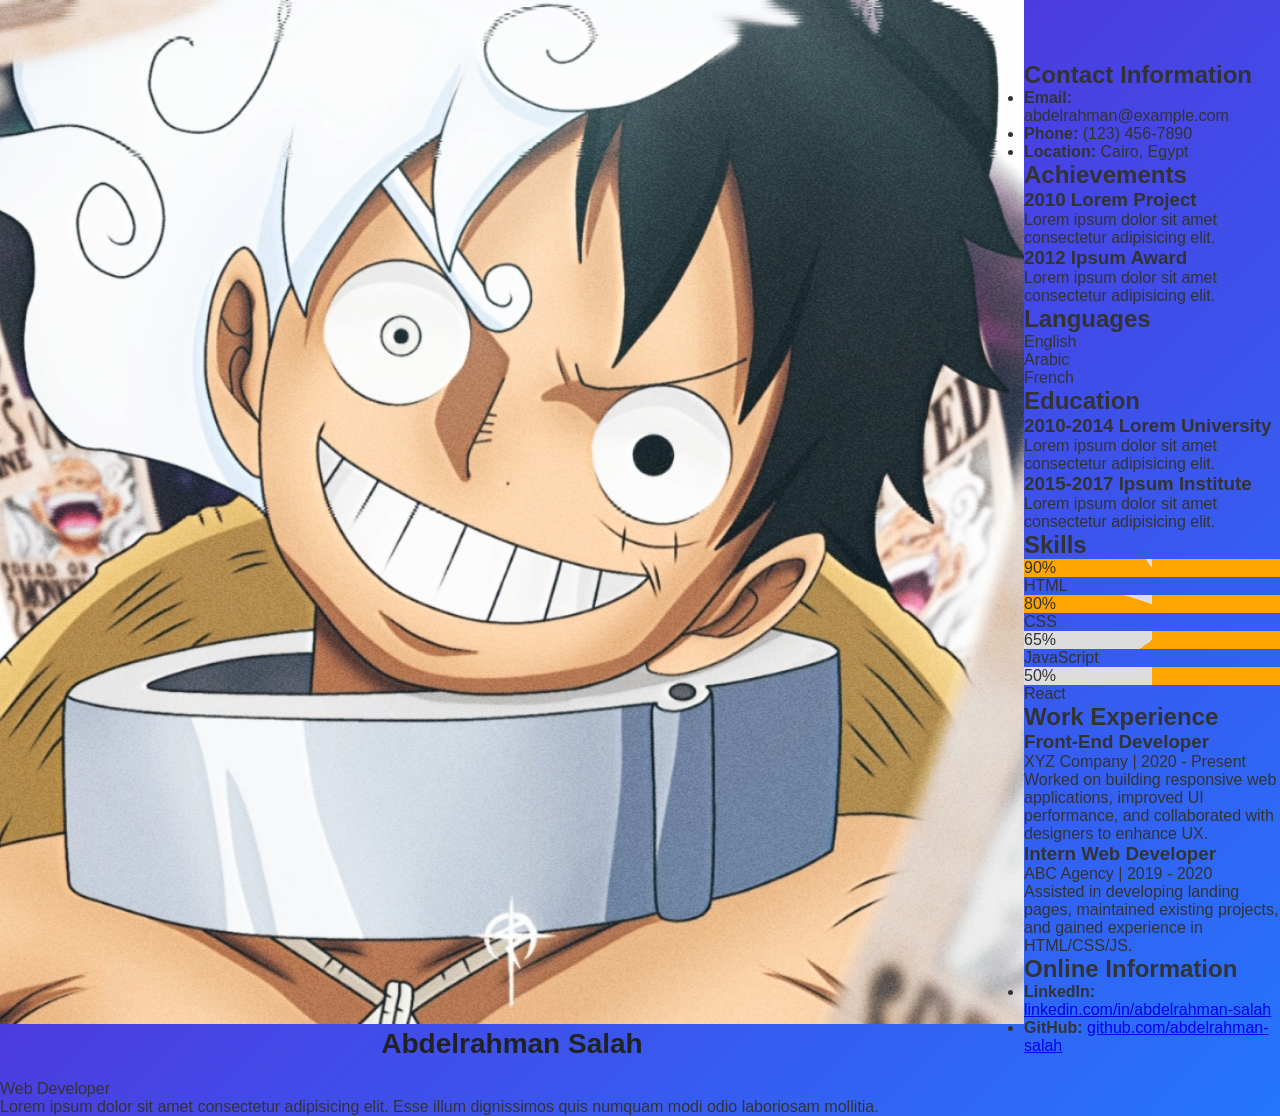
<file: index.html>
<!DOCTYPE html>
<html lang="en">
	<head>
		<meta charset="UTF-8" />
		<meta name="viewport" content="width=device-width, initial-scale=1.0" />
		<title>CV</title>
		<link rel="stylesheet" href="CSS/style.css" />
	</head>
	<body>
		<header>
			<div class="profile_photo">
				<img src="images/luffy.jpg" alt="Profile Photo" />
			</div>
			<div class="personal_info">
				<h1>Abdelrahman Salah</h1>
				<p>Web Developer</p>
				<p>
					Lorem ipsum dolor sit amet consectetur adipisicing elit. Esse illum
					dignissimos quis numquam modi odio laboriosam mollitia.
				</p>
			</div>
		</header>

		<div class="container">
			<main>
				<section class="contact_info">
					<h2>Contact Information</h2>
					<ul>
						<li><strong>Email:</strong> abdelrahman@example.com</li>
						<li><strong>Phone:</strong> (123) 456-7890</li>
						<li><strong>Location:</strong> Cairo, Egypt</li>
					</ul>
				</section>

				<section class="achievements">
					<h2>Achievements</h2>
					<div class="achievements_content">
						<h3><span>2010</span> Lorem Project</h3>
						<p>Lorem ipsum dolor sit amet consectetur adipisicing elit.</p>
					</div>
					<div class="achievements_content">
						<h3><span>2012</span> Ipsum Award</h3>
						<p>Lorem ipsum dolor sit amet consectetur adipisicing elit.</p>
					</div>
				</section>
			</main>

			<section class="educational_info">
				<div class="language">
					<h2>Languages</h2>
					<div class="progress">
						<p>English</p>
						<div class="progress_bar">
							<div class="progress_fill orange width-50"></div>
						</div>
					</div>
					<div class="progress">
						<p>Arabic</p>
						<div class="progress_bar">
							<div class="progress_fill aqua width-20"></div>
						</div>
					</div>
					<div class="progress">
						<p>French</p>
						<div class="progress_bar">
							<div class="progress_fill red width-90"></div>
						</div>
					</div>
				</div>

				<div class="education">
					<h2>Education</h2>
					<div class="education_content">
						<h3><span>2010-2014</span> Lorem University</h3>
						<p>Lorem ipsum dolor sit amet consectetur adipisicing elit.</p>
					</div>
					<div class="education_content">
						<h3><span>2015-2017</span> Ipsum Institute</h3>
						<p>Lorem ipsum dolor sit amet consectetur adipisicing elit.</p>
					</div>
				</div>
			</section>
			<section class="skills_WorkExperience">
				<div class="skills">
					<h2>Skills</h2>
					<div class="skills_content">
						<div class="progress">
							<div
								class="progress_pie"
								style="background: conic-gradient(orange 0% 90%, #ddd 90% 100%)"
							>
								<span>90%</span>
							</div>
							<p>HTML</p>
						</div>
						<div class="progress">
							<div
								class="progress_pie"
								style="background: conic-gradient(orange 0% 80%, #ddd 80% 100%)"
							>
								<span>80%</span>
							</div>
							<p>CSS</p>
						</div>
						<div class="progress">
							<div
								class="progress_pie"
								style="background: conic-gradient(orange 0% 65%, #ddd 65% 100%)"
							>
								<span>65%</span>
							</div>
							<p>JavaScript</p>
						</div>
						<div class="progress">
							<div
								class="progress_pie"
								style="background: conic-gradient(orange 0% 50%, #ddd 50% 100%)"
							>
								<span>50%</span>
							</div>
							<p>React</p>
						</div>
					</div>
				</div>
				<div class="work_experience">
					<h2>Work Experience</h2>
					<div class="work_item">
						<h3>Front-End Developer</h3>
						<span>XYZ Company | 2020 - Present</span>
						<p>
							Worked on building responsive web applications, improved UI
							performance, and collaborated with designers to enhance UX.
						</p>
					</div>
					<div class="work_item">
						<h3>Intern Web Developer</h3>
						<span>ABC Agency | 2019 - 2020</span>
						<p>
							Assisted in developing landing pages, maintained existing
							projects, and gained experience in HTML/CSS/JS.
						</p>
					</div>
				</div>
			</section>
			<section class="onlineInfo">
				<h2>Online Information</h2>
				<ul>
					<li>
						<strong>LinkedIn:</strong>
						<a href="https://www.linkedin.com/in/abdelrahman-salah"
							>linkedin.com/in/abdelrahman-salah</a
						>
					</li>
					<li>
						<strong>GitHub:</strong>
						<a href="https://github.com/abdelrahman-salah"
							>github.com/abdelrahman-salah</a
						>
					</li>
				</ul>
			</section>
			
		</div>
	</body>
</html>
</file>
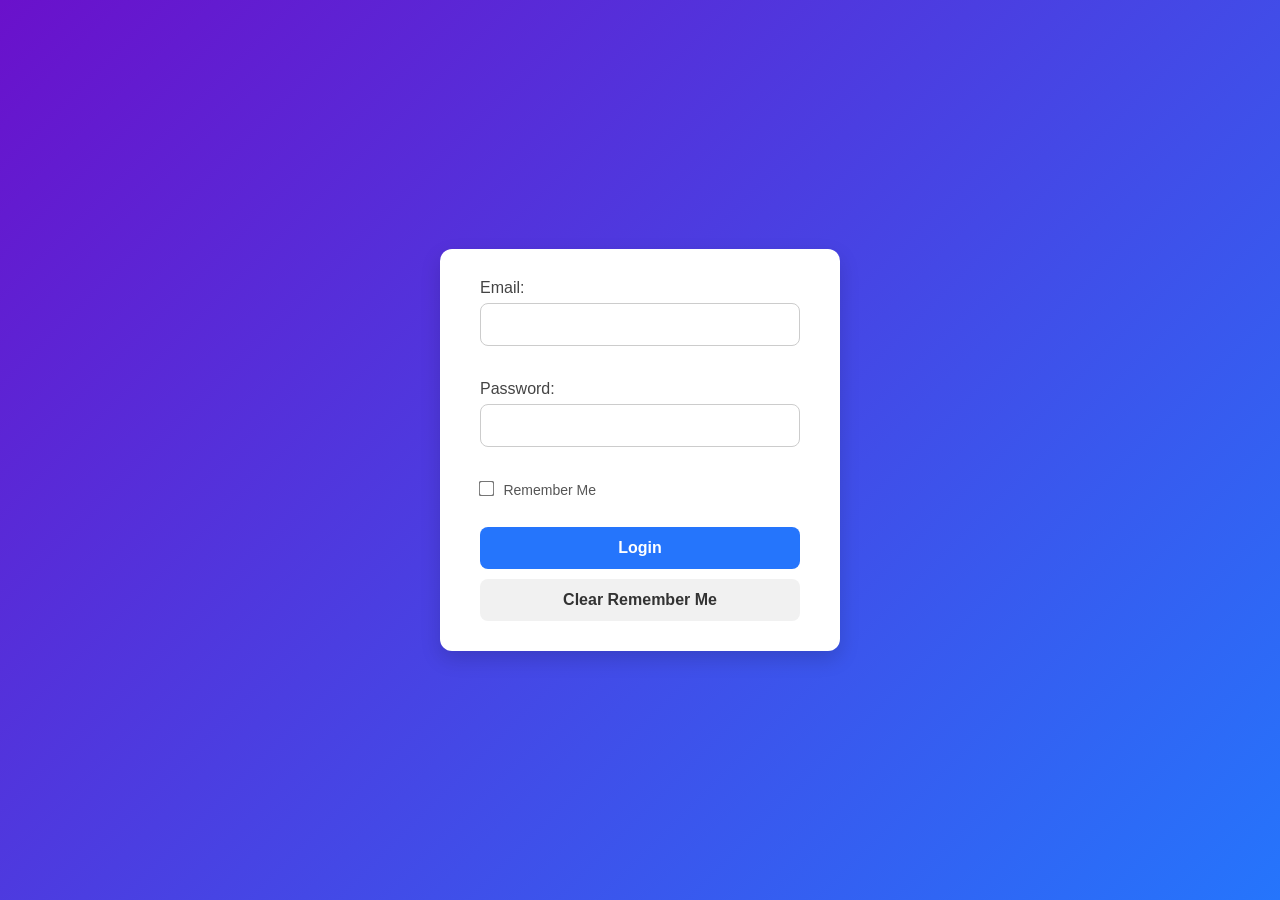
<file: login.html>
<!DOCTYPE html>
<html lang="en">
	<head>
		<meta charset="UTF-8" />
		<meta name="viewport" content="width=device-width, initial-scale=1.0" />
		<title>Login</title>
		<link rel="stylesheet" href="CSS/login.css" />
	</head>
	<body>
		<form action="/login" method="post">
			<label for="email">Email:</label>
			<input type="email" id="email" name="email"  required /><br /><br />
			<label for="password">Password:</label>
			<input
				type="password"
				id="password"
				name="password"
				required
			/><br /><br />
			<input type="checkbox" id="remember" name="remember" />
			<label for="remember">Remember Me</label><br /><br />
			<button type="submit" class="loginBtn">Login</button>
            <button type="button" class="clearBtn">Clear Remember Me</button>
		</form>
		<script src="JS/main.js"></script>
	</body>
</html>
</file>
<file: CSS/style.css>
/* Reset some defaults */
* {
	margin: 0;
	padding: 0;
	box-sizing: border-box;
	font-family: "Poppins", sans-serif;
}

/* Body styling */
body {
	background: linear-gradient(135deg, #6a11cb, #2575fc);
	min-height: 100vh;
	display: flex;
	justify-content: center;
	align-items: center;
	color: #333;
}

/* Container */
form {
	background: #fff;
	padding: 30px 40px;
	border-radius: 12px;
	box-shadow: 0 8px 20px rgba(0, 0, 0, 0.15);
	width: 100%;
	max-width: 400px;
}

/* Heading */
h1 {
	text-align: center;
	margin-bottom: 20px;
	color: #222;
	font-size: 28px;
}

/* Labels */
label {
	font-weight: 500;
	display: block;
	margin-bottom: 6px;
	color: #444;
}

/* Inputs */
input[type="email"],
input[type="password"] {
	width: 100%;
	padding: 12px;
	margin-bottom: 16px;
	border: 1px solid #ccc;
	border-radius: 8px;
	font-size: 15px;
	transition: 0.3s ease;
}

input[type="email"]:focus,
input[type="password"]:focus {
	border-color: #2575fc;
	outline: none;
	box-shadow: 0 0 5px rgba(37, 117, 252, 0.5);
}

/* Checkbox */
input[type="checkbox"] {
	margin-right: 6px;
	transform: scale(1.2);
	cursor: pointer;
}

label[for="remember"] {
	display: inline;
	font-size: 14px;
	color: #555;
}

/* Buttons */
button {
	width: 100%;
	padding: 12px;
	border: none;
	border-radius: 8px;
	font-size: 16px;
	font-weight: 600;
	cursor: pointer;
	transition: all 0.3s ease;
	margin-top: 10px;
}

/* Login button */
.loginBtn {
	background: #2575fc;
	color: #fff;
}

.loginBtn:hover {
	background: #1a5fd1;
}

/* Clear button */
.clearBtn {
	background: #f1f1f1;
	color: #333;
}

.clearBtn:hover {
	background: #ddd;
}

/* Small text at bottom */
form p {
	text-align: center;
	margin-top: 15px;
	font-size: 14px;
	color: #777;
}
</file>
<file: CSS/login.css>
/* Reset some defaults */
* {
	margin: 0;
	padding: 0;
	box-sizing: border-box;
	font-family: "Poppins", sans-serif;
}

/* Body styling */
body {
	background: linear-gradient(135deg, #6a11cb, #2575fc);
	min-height: 100vh;
	display: flex;
	justify-content: center;
	align-items: center;
	color: #333;
}

/* Container */
form {
	background: #fff;
	padding: 30px 40px;
	border-radius: 12px;
	box-shadow: 0 8px 20px rgba(0, 0, 0, 0.15);
	width: 100%;
	max-width: 400px;
}

/* Heading */
h1 {
	text-align: center;
	margin-bottom: 20px;
	color: #222;
	font-size: 28px;
}

/* Labels */
label {
	font-weight: 500;
	display: block;
	margin-bottom: 6px;
	color: #444;
}

/* Inputs */
input[type="email"],
input[type="password"] {
	width: 100%;
	padding: 12px;
	margin-bottom: 16px;
	border: 1px solid #ccc;
	border-radius: 8px;
	font-size: 15px;
	transition: 0.3s ease;
}

input[type="email"]:focus,
input[type="password"]:focus {
	border-color: #2575fc;
	outline: none;
	box-shadow: 0 0 5px rgba(37, 117, 252, 0.5);
}

/* Checkbox */
input[type="checkbox"] {
	margin-right: 6px;
	transform: scale(1.2);
	cursor: pointer;
}

label[for="remember"] {
	display: inline;
	font-size: 14px;
	color: #555;
}

/* Buttons */
button {
	width: 100%;
	padding: 12px;
	border: none;
	border-radius: 8px;
	font-size: 16px;
	font-weight: 600;
	cursor: pointer;
	transition: all 0.3s ease;
	margin-top: 10px;
}

/* Login button */
.loginBtn {
	background: #2575fc;
	color: #fff;
}

.loginBtn:hover {
	background: #1a5fd1;
}

/* Clear button */
.clearBtn {
	background: #f1f1f1;
	color: #333;
}

.clearBtn:hover {
	background: #ddd;
}

/* Small text at bottom */
form p {
	text-align: center;
	margin-top: 15px;
	font-size: 14px;
	color: #777;
}
</file>
